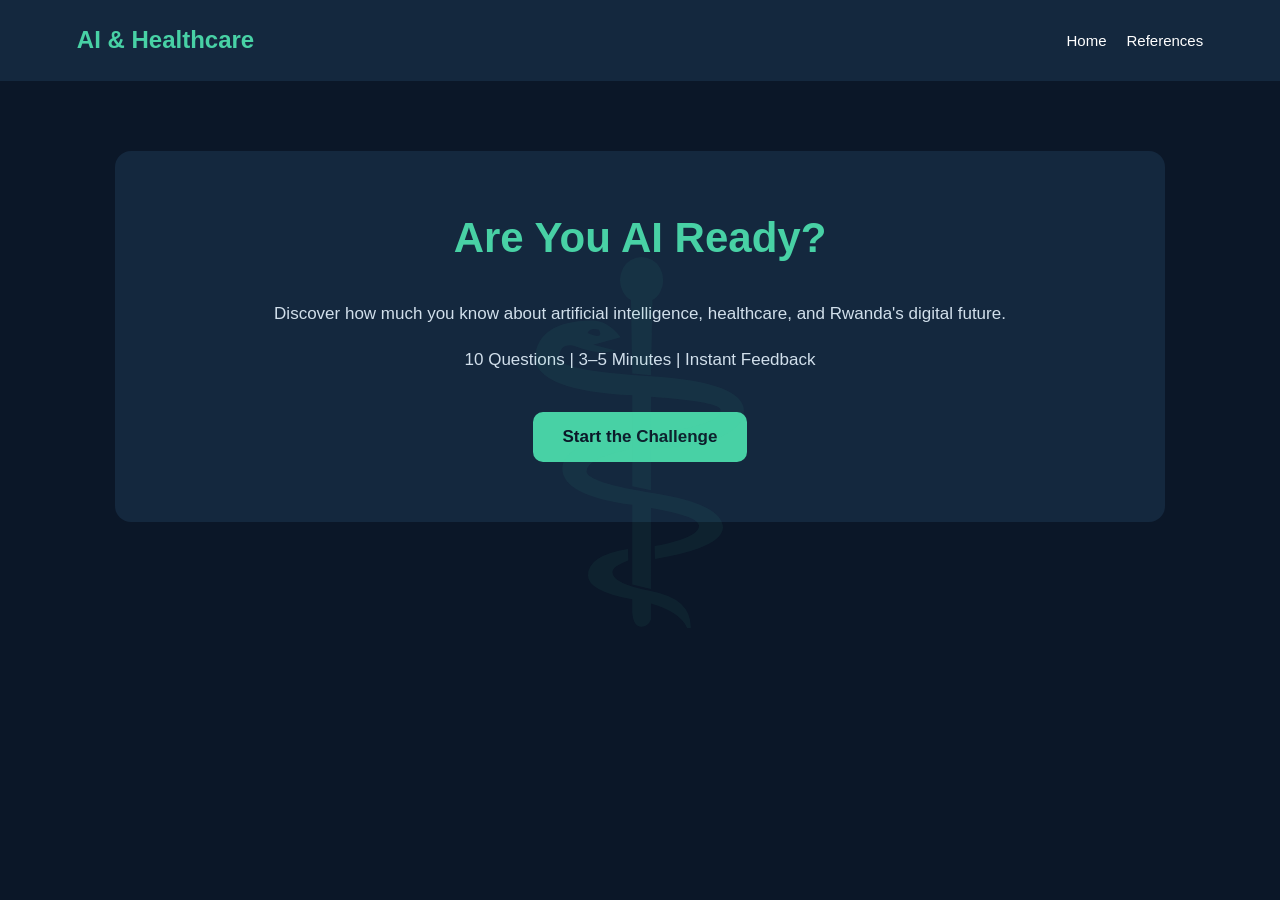
<file: ai-ready.html>
<!DOCTYPE html>
<html lang="en">

<head>
    <meta charset="UTF-8">
    <meta name="viewport" content="width=device-width, initial-scale=1.0">

    <title>Are You AI Ready?</title>

    <link rel="stylesheet" href="style.css">
</head>

<body>

    <header>
        <h2>AI & Healthcare</h2>

        <nav>
            <a href="index.html">Home</a>
            <a href="index.html#references">References</a>
        </nav>
    </header>

    <main>

        <section id="challenge-intro">

            <h1>Are You AI Ready?</h1>

            <p>
                Discover how much you know about artificial
                intelligence, healthcare, and Rwanda's digital future.
            </p>

            <p>10 Questions | 3–5 Minutes | Instant Feedback</p>

            <button class="challenge-button" onclick="startChallenge()">
                Start the Challenge
            </button>

        </section>

        <section id="challenge-area" style="display: none;">

            <p id="question-counter">Question 1 of 10</p>

            <div class="progress-container">
                <div id="progress-bar"></div>
            </div>

            <h2 id="question-text"></h2>

            <div id="answer-options"></div>

            <p id="answer-feedback"></p>

            <button id="next-button" onclick="nextQuestion()" style="display: none;">
                Next Question
            </button>

        </section>

        <section id="challenge-results" style="display: none;">

            <h1>Challenge Completed!</h1>

            <h2 id="final-score"></h2>

            <p id="result-message"></p>

            <button class="challenge-button" onclick="startChallenge()">
                Try Again
            </button>

            <a href="index.html" class="challenge-button">
                Return to Homepage
            </a>

        </section>

    </main>

    <script src="script.js"></script>

</body>

</html>
</file>
<file: style.css>
/* General website styling */
* {
    box-sizing: border-box;
}

html {
    scroll-behavior: smooth;
}

body {
    margin: 0;
    font-family: Arial, sans-serif;
    background-color: #0b1728;
    color: #eaf2f8;
    line-height: 1.7;
}

/* Header and navigation */
header {
    background-color: #14283e;
    padding: 20px 6%;
    display: flex;
    justify-content: space-between;
    align-items: center;
    gap: 20px;
    flex-wrap: wrap;
}

header h2 {
    color: #48d1a5;
    margin: 0;
}

nav {
    display: flex;
    gap: 20px;
    flex-wrap: wrap;
}

nav a {
    color: white;
    text-decoration: none;
    font-size: 15px;
}

nav a:hover {
    color: #48d1a5;
}

/* Main content */
main {
    max-width: 1100px;
    margin: 0 auto;
    padding: 70px 25px;
}

section {
    background-color: #14283e;
    padding: 45px;
    border-radius: 16px;
}

h1 {
    color: #ffffff;
    font-size: 38px;
    line-height: 1.3;
    margin-top: 0;
}

p {
    font-size: 17px;
    color: #d1dfeb;
}

/* Mobile-friendly layout */
@media (max-width: 600px) {
    header {
        padding: 20px;
    }

    main {
        padding: 30px 15px;
    }

    section {
        padding: 25px;
    }

    h1 {
        font-size: 28px;
    }
}

main section {
    margin-bottom: 35px;
}

section h2 {
    color: #48d1a5;
    font-size: 30px;
}

section h3 {
    color: #ffffff;
    font-size: 22px;
    margin-top: 30px;
}

section ul {
    padding-left: 25px;
    color: #d1dfeb;
    font-size: 17px;
    line-height: 1.9;
}

section li {
    margin-bottom: 10px;
}

/* Source links */
section a {
    color: #48d1a5;
}

section a:hover {
    color: #ffffff;
}
#backToTop {
    position: fixed;
    display: none;
    bottom: 25px;
    right: 25px;
    padding: 12px 18px;
    background-color: #48d1a5;
    color: #0b1728;
    border: none;
    border-radius: 10px;
    font-size: 15px;
    font-weight: bold;
    cursor: pointer;
    box-shadow: 0 4px 12px rgba(0,0,0,0.3);
}

#backToTop:hover {
    background-color: #ffffff;
}
#ai-ready {
    text-align: center;
    border: 1px solid #48d1a5;
    padding: 50px 25px;
}

#ai-ready h2 {
    font-size: 38px;
    color: #48d1a5;
}

#ai-ready .challenge-button {
    display: inline-block;
    background-color: #48d1a5;
    color: #0b1728;
    padding: 15px 35px;
    border-radius: 10px;
    text-decoration: none;
    font-size: 18px;
    font-weight: bold;
    margin: 20px 0;
    transition: 0.3s;
}

#ai-ready .challenge-button:hover {
    background-color: white;
    transform: translateY(-3px);
}
#result-message {
    font-size: 20px;
}

/* Mobile Devices */

@media (max-width: 600px) {
    #challenge-intro h1 {
        font-size: 32px;
    }

    .answer-button {
        font-size: 15px;
        padding: 14px;
    }

    #final-score {
        font-size: 48px;
    }
}
.answer-button {
    display: block;
    width: 100%;
    padding: 18px;
    margin: 15px 0;
    background-color: #0b1728;
    color: white;
    border: 2px solid #38516b;
    border-radius: 10px;
    font-size: 17px;
    text-align: left;
    cursor: pointer;
    transition: 0.3s;
}

.answer-button:hover:not(:disabled) {
    border-color: #48d1a5;
    transform: scale(1.02);
}

.answer-button:disabled {
    opacity: 1;
    cursor: default;
}

/* Correct Answer */

.answer-button.correct {
    background-color: #166534;
    border-color: #4ade80;
    color: white;
    animation: answerPop 0.4s ease;
}

/* Incorrect Answer */

.answer-button.incorrect {
    background-color: #991b1b;
    border-color: #f87171;
    color: white;
    animation: answerPop 0.4s ease;
}

/* Pop-up Animation */

@keyframes answerPop {
    0% {
        transform: scale(1);
    }

    50% {
        transform: scale(1.03);
    }

    100% {
        transform: scale(1);
    }
}

/* Next Question Button */

#next-button {
    background-color: #48d1a5;
    color: #0b1728;
    padding: 14px 25px;
    border: none;
    border-radius: 8px;
    font-size: 16px;
    font-weight: bold;
    cursor: pointer;
}
footer {
    background-color: #14283e;
    text-align: center;
    padding: 40px 20px;
    border-top: 2px solid #48d1a5;
}

footer h2 {
    color: #48d1a5;
    font-size: 26px;
}

footer p {
    font-size: 15px;
    margin: 10px 0;
}

footer a {
    color: #48d1a5;
    text-decoration: none;
    font-weight: bold;
}

footer a:hover {
    color: white;
}
/* Interactive Challenge Page */

#challenge-intro,
#challenge-results {
    text-align: center;
    padding: 60px 30px;
}

#challenge-intro h1,
#challenge-results h1 {
    color: #48d1a5;
    font-size: 42px;
}

#challenge-area {
    max-width: 850px;
    margin: 0 auto;
}

#question-counter {
    color: #48d1a5;
    font-weight: bold;
}

/* Progress Bar */

.progress-container {
    width: 100%;
    height: 10px;
    background-color: #0b1728;
    border-radius: 10px;
    margin-bottom: 30px;
    overflow: hidden;
}

#progress-bar {
    height: 100%;
    width: 0%;
    background-color: #48d1a5;
    transition: width 0.4s;
}

/* Challenge Buttons */

.challenge-button {
    display: inline-block;
    background-color: #48d1a5;
    color: #0b1728;
    padding: 15px 30px;
    border: none;
    border-radius: 10px;
    font-size: 17px;
    font-weight: bold;
    text-decoration: none;
    cursor: pointer;
    margin-top: 20px;
}

section a.challenge-button {
    color: #0b1728;
}

.challenge-button:hover {
    background-color: white;
    color: #0b1728;
}

/* Final Score */

#final-score {
    font-size: 65px;
    color: #48d1a5;
}
/* Website Images */

.section-image {
    display: block;
    width: 100%;
    max-height: 450px;
    object-fit: contain;
    border-radius: 12px;
    margin: 25px auto;
}
/* Rwanda Health Atlas */

.map-statistics {
    display: grid;
    grid-template-columns: repeat(3, 1fr);
    gap: 20px;
    margin: 30px 0;
}

.stat-card {
    background-color: #0b1728;
    border: 1px solid #38516b;
    border-radius: 12px;
    padding: 20px;
    text-align: center;
}

.stat-card h2 {
    color: #48d1a5;
    font-size: 40px;
    margin: 0;
}

.stat-card p {
    font-size: 15px;
    margin: 5px 0;
}

#rwandaMap {
    height: 600px;
    width: 100%;
    border: 2px solid #48d1a5;
    border-radius: 12px;
    background-color: #e5e7dc;
    margin: 30px 0;
}

.leaflet-popup-content {
    font-family: Arial, sans-serif;
    color: #14283e;
}

.leaflet-popup-content p {
    color: #14283e;
    font-size: 14px;
}

@media (max-width: 600px) {

    .map-statistics {
        grid-template-columns: 1fr;
    }

    #rwandaMap {
        height: 450px;
    }

}
.leaflet-tooltip.district-label {
    background: transparent;
    border: none;
    box-shadow: none;
    color: #26382e;
    font-size: 10px;
    font-weight: bold;
    padding: 0;
    text-shadow: none;
}

.leaflet-tooltip.district-label::before {
    display: none;
}
/* Neighbouring Countries */

.country-label {
    color: #536052;
    font-size: 14px;
    font-weight: bold;
    letter-spacing: 3px;
    text-align: center;
    white-space: nowrap;
}
/* Lake Labels */

.leaflet-tooltip.lake-label {
    background: transparent;
    border: none;
    box-shadow: none;
    color: #247ba0;
    font-size: 11px;
    font-style: italic;
    padding: 0;
}

.leaflet-tooltip.lake-label::before {
    display: none;
}
/* Hospital Map Markers */

.hospital-marker div {
    width: 18px;
    height: 18px;
    border: 2px solid white;
    border-radius: 50%;
    color: white;
    font-size: 15px;
    font-weight: bold;
    text-align: center;
    line-height: 14px;
    box-shadow: 0 1px 4px rgba(0,0,0,0.4);
}

.hospital-marker:hover {
    z-index: 1000 !important;
}

.leaflet-popup-content h3 {
    color: #16856b;
    font-size: 16px;
    margin: 0 0 10px;
}
/* Hospital Search and Filters */

.map-controls {
    display: flex;
    gap: 12px;
    flex-wrap: wrap;
    margin-top: 25px;
}

.map-controls input,
.map-controls select {
    flex: 1;
    min-width: 180px;
    padding: 14px;
    background-color: #0b1728;
    color: white;
    border: 1px solid #48d1a5;
    border-radius: 8px;
    font-size: 15px;
}

#hospitalCount {
    color: #48d1a5;
    font-size: 14px;
}
/* Map Legend */

.map-legend {
    background-color: #0b1728;
    padding: 25px;
    border: 1px solid #38516b;
    border-radius: 12px;
    margin-bottom: 30px;
}

.map-legend h3 {
    color: #48d1a5;
    margin-top: 0;
}

.legend-grid {
    display: grid;
    grid-template-columns: repeat(auto-fit, minmax(220px, 1fr));
    gap: 15px;
}

.legend-grid div {
    display: flex;
    align-items: center;
    gap: 10px;
    font-size: 14px;
}

.legend-grid span {
    display: inline-block;
    width: 22px;
    height: 22px;
    border-radius: 50%;
    color: white;
    text-align: center;
    line-height: 22px;
    font-weight: bold;
}
/* Rwanda Health Atlas Invitation */

.atlas-preview {
    background-color: #0b1728;
    border: 1px solid #48d1a5;
    border-radius: 15px;
    padding: 35px;
    text-align: center;
    margin-top: 35px;
}

.atlas-preview h2 {
    color: #48d1a5;
    margin-top: 0;
}

.atlas-preview p {
    font-size: 16px;
}
.atlas-preview {
    text-align: center;
    border: 1px solid #48d1a5;
    border-radius: 15px;
    padding: 40px;
}

.atlas-preview h2 {
    color: #48d1a5;
    font-size: 32px;
}
/* Global Medical Symbol Watermark */

body::before {
    content: "\2695\FE0E";
    position: fixed;
    top: 50%;
    left: 50%;
    transform: translate(-50%, -50%);
    font-size: 500px;
    color: #48d1a5;
    opacity: 0.06;
    pointer-events: none;
    z-index: 10;
}

@media (max-width: 600px) {
    body::before {
        font-size: 280px;
    }
}
/* Benefits and Challenges Cards */

.info-grid {
    display: grid;
    grid-template-columns: repeat(auto-fit, minmax(240px, 1fr));
    gap: 20px;
    margin-top: 30px;
}

.info-card {
    background-color: #0b1728;
    padding: 25px;
    border: 1px solid #38516b;
    border-radius: 12px;
    transition: 0.3s;
}

.info-card:hover {
    transform: translateY(-5px);
    border-color: #48d1a5;
    box-shadow: 0 5px 15px rgba(0,0,0,0.3);
}

.info-card h3 {
    color: #48d1a5;
    font-size: 20px;
    margin-top: 0;
}

.info-card p {
    font-size: 16px;
    margin-bottom: 0;
}

#challenges .info-card h3 {
    color: #e8b54d;
}

#challenges .info-card:hover {
    border-color: #e8b54d;
}

@media (max-width: 600px) {
    .info-grid {
        grid-template-columns: 1fr;
    }
}
</file>
